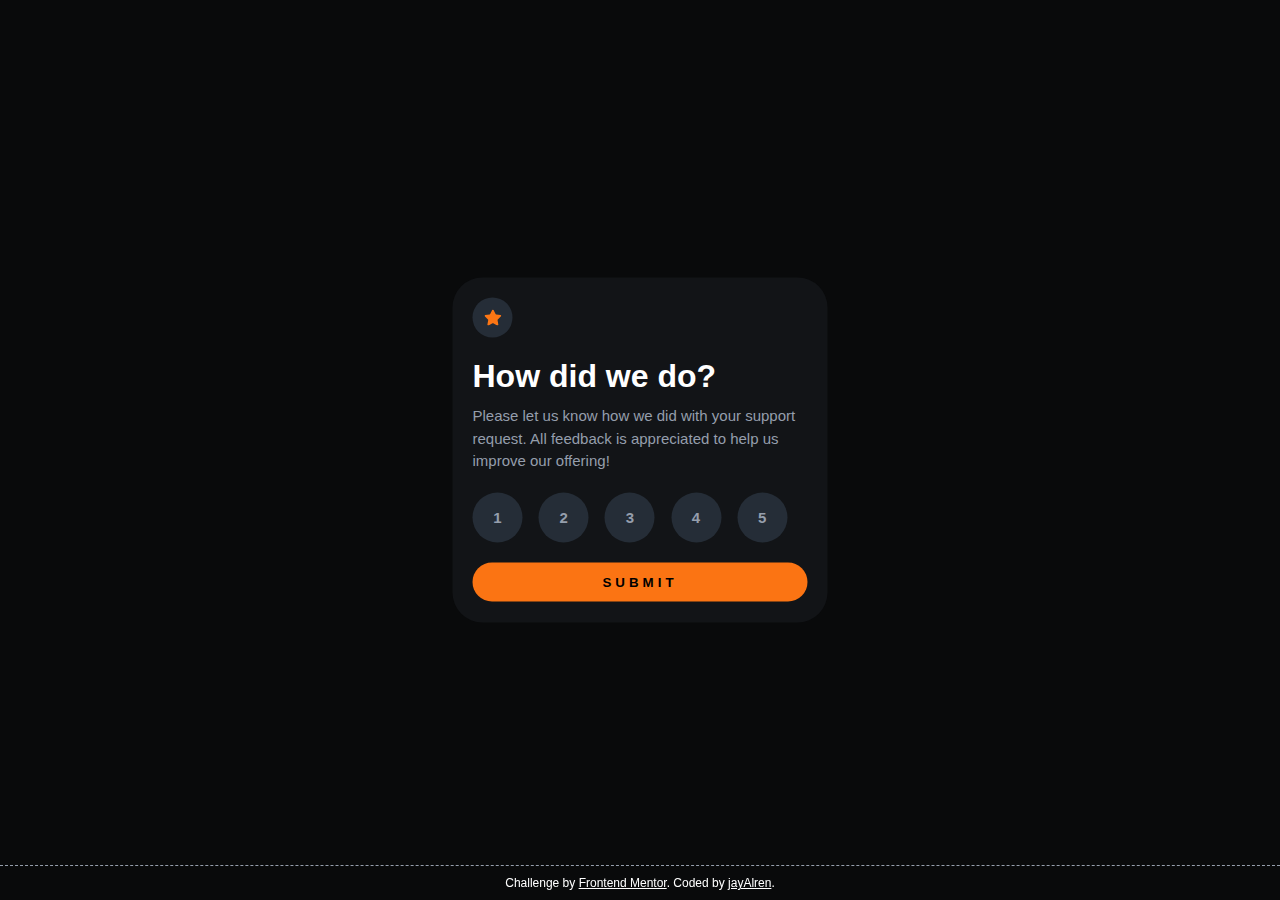
<file: index.html>
<!DOCTYPE html>
<html lang="en">
<head>
  <meta charset="UTF-8">
  <meta name="viewport" content="width=device-width, initial-scale=1.0"> <!-- displays site properly based on user's device -->

  <link rel="icon" type="image/png" sizes="32x32" href="./images/favicon-32x32.png">
  <link rel="stylesheet" type="text/css" href="./styles.css">
  <script src="./main.js" type="text/javascript"></script>
  <title>Frontend Mentor | Interactive rating component</title>

</head>
<body>
  <div class="container">
    <div class="content">
      <!-- Rating state start -->
      <div class="star"><svg width="17" height="16" xmlns="http://www.w3.org/2000/svg"><path d="m9.067.43 1.99 4.031c.112.228.33.386.58.422l4.45.647a.772.772 0 0 1 .427 1.316l-3.22 3.138a.773.773 0 0 0-.222.683l.76 4.431a.772.772 0 0 1-1.12.813l-3.98-2.092a.773.773 0 0 0-.718 0l-3.98 2.092a.772.772 0 0 1-1.119-.813l.76-4.431a.77.77 0 0 0-.222-.683L.233 6.846A.772.772 0 0 1 .661 5.53l4.449-.647a.772.772 0 0 0 .58-.422L7.68.43a.774.774 0 0 1 1.387 0Z" fill="#FC7614"/></svg></div>
      <div class="header">How did we do?</div>
      <div class="feedback-description">
        Please let us know how we did with your support request. All feedback is appreciated 
        to help us improve our offering!
      </div >
      <form method="GET" id="myForm" onsubmit="selectedScores()" action="./thankyouPanel.html">
        <div class="toggle-buttons">
          <input type="radio" id="button-1" name="toggle-group" value="1" class="toggle-input">
          <label for="button-1" class="toggle-label">1</label>

          <input type="radio" id="button-2" name="toggle-group" value="2" class="toggle-input">
          <label for="button-2" class="toggle-label">2</label>

          <input type="radio" id="button-3" name="toggle-group" value="3" class="toggle-input">
          <label for="button-3" class="toggle-label">3</label>

          <input type="radio" id="button-4" name="toggle-group" value="4" class="toggle-input">
          <label for="button-4" class="toggle-label">4</label>

          <input type="radio" id="button-5" name="toggle-group" value="5" class="toggle-input">
          <label for="button-5" class="toggle-label">5</label>
        </div>
        <input type="submit" name="submit" class="submit">
      </form>
      <!-- Rating state end -->
    </div>
    <p id="score"></p>
  </div>
  <footer >
    Challenge by <a href="https://www.frontendmentor.io?ref=challenge" target="_blank">Frontend Mentor</a>. 
    Coded by <a href="https://www.frontendmentor.io/profile/jayAlren" target="_blank">jayAlren</a>.
  </footer>
</body>
</html>
</file>
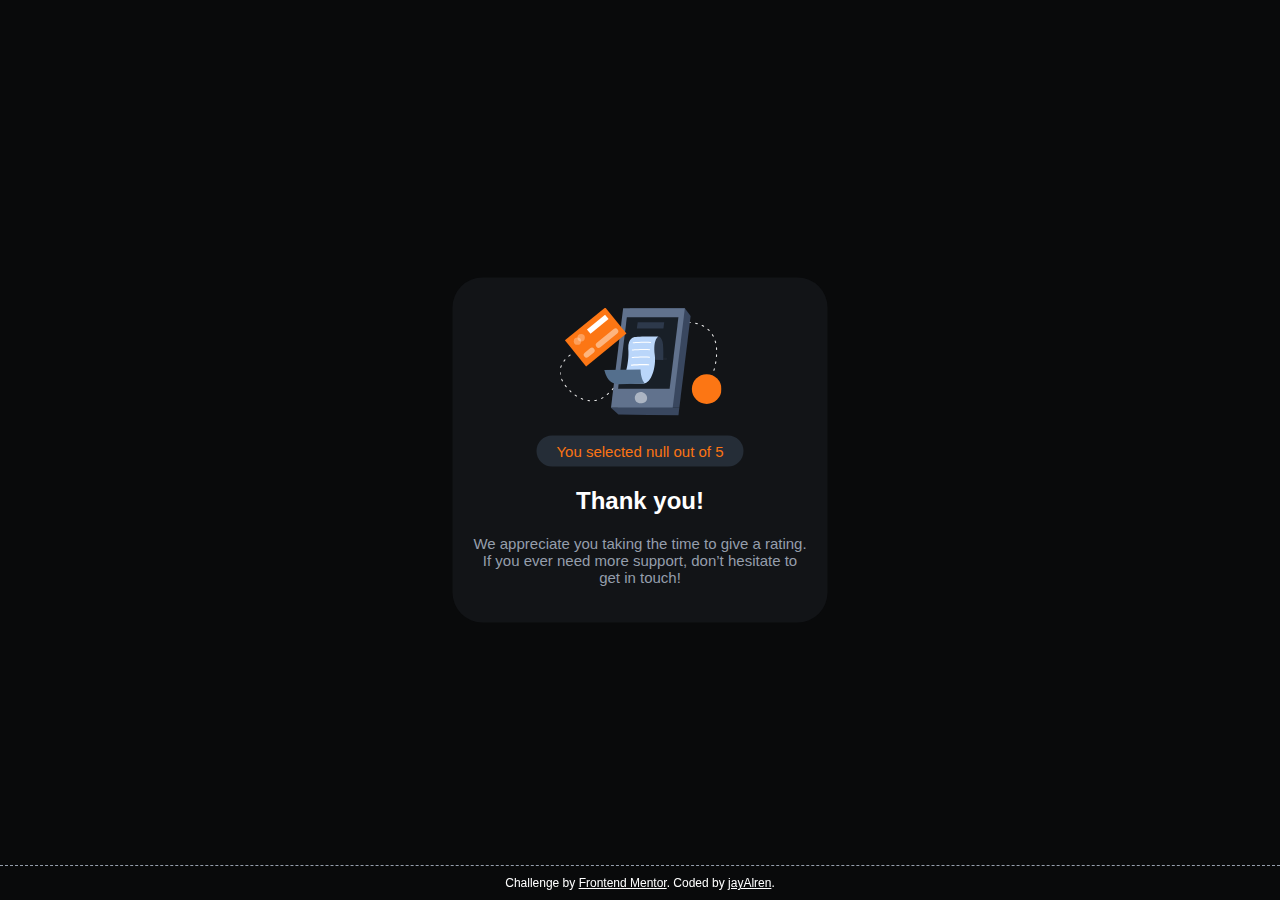
<file: thankyouPanel.html>
<!DOCTYPE html>
<html lang="en">
<head>
  <meta charset="UTF-8">
  <meta name="viewport" content="width=device-width, initial-scale=1.0"> <!-- displays site properly based on user's device -->

  <link rel="icon" type="image/png" sizes="32x32" href="./images/favicon-32x32.png">
  <link rel="stylesheet" type="text/css" href="./styles.css">
  <script src="./main.js" type="text/javascript"></script>
  <title>Frontend Mentor | Interactive rating component</title>
  <script
  src="https://browser.sentry-cdn.com/7.32.1/bundle.tracing.min.js"
  integrity="sha384-1m5bAMwv/zjt7/X+6336jTCnQ6BtD35GAjMi8eYlepTrmkE91G72pgEOeSQs/GAc"
  crossorigin="anonymous"
  ></script>
  <script type="text/javascript">
    var display = document.getElementById('displayScore');
    const inputValue = localStorage.getItem("inputValue");
  </script>

</head>
<body>
	<div class="container">
    <div class="content content-ThankYou-Panel">
      <!-- Thank you state start -->
      <img src="./images/illustration-thank-you.svg" class="illustration-thank-you">
      <div class="selectedGrade">You selected <script>document.write(inputValue)</script> out of 5</div>

      <div class="thankYou-Header">Thank you!</div>

      <div class="thankYou-Foreword">
        We appreciate you taking the time to give a rating. If you ever need more support, 
        don’t hesitate to get in touch!
      </div>
      <!-- Thank you state end -->
    </div>
  </div>
</div>
</div>
<footer >
  Challenge by <a href="https://www.frontendmentor.io?ref=challenge" target="_blank">Frontend Mentor</a>. 
  Coded by <a href="https://www.frontendmentor.io/profile/jayAlren" target="_blank">jayAlren</a>.
</footer>
</body>

</html>
</file>
<file: styles.css>
@import url('https://fonts.google.com/specimen/Overpass');

/* color palettes
- White: hsl(0, 0%, 100%)
- Light Grey: hsl(217, 12%, 63%)
- Medium Grey: hsl(216, 12%, 54%)
- Dark Blue: hsl(213, 19%, 18%)
- Very Dark Blue: hsl(216, 12%, 8%)
*/
* {
	
}

body {
	font-size: 15px;
	font-family: 'Overpass', sans-serif;
	font-weight: 400;
	color: hsl(0, 0%, 100%);
	background-color: hsl(216, 12%, 4%); /* Dark */
}
.container {
	height: 345px;
	width: 375px;
	background-color: hsl(216, 12%, 8%); /* Very Dark Blue */
	border: none;
	border-radius: 30px;
	position: absolute;
    top: 50%;
    left: 50%;
    transform: translate(-50%, -50%); 
}
.content {
	margin: 20px; /* margin(all sides) of 20 */
}
.content-ThankYou-Panel {
	display: grid;
  place-items: center;
  text-align: center;
}
.illustration-thank-you {
	margin: 10px 0 20px 0;
}
.selectedGrade {
	background-color: hsl(213, 19%, 18%); /* Dark Blue */
	color: hsl(25, 97%, 53%); /* Orange */
	display: block;
	padding: 7px 20px;
	margin: 0 0 20px 0;
	border: none;
	border-radius: 50px;
}
.thankYou-Header {
	font-size: 24px; 
	font-weight: 600; 
	margin: 0 0 20px 0;
}
.thankYou-Foreword {
	color: hsl(217, 12%, 63%); /* Light grey */

}
.star {
	background-color: hsl(213, 19%, 18%); /* Dark Blue */
	height: 40px;
	width: 40px;
	display: grid;
	place-items: center;
	border: none;
	border-radius: 50%;
	margin: 0 0 20px 0; /* margin(bottom) of 20, 40 */
}
.header {
	font-size: 32px;
	font-weight: 700;
	margin: 0 0 10px 0; /* margin(bottom) of 10, 50 */
}
.feedback-description {
	color: hsl(217, 12%, 63%); /* Light grey */
	line-height: 1.5;
	margin: 0 0 20px 0; /* margin(bottom) of 20, 70 */
}
.likert {
	width: 100%;
	margin: 0 0 20px 0; /* margin(bottom) of 20, 90 */
	display: none;
}
.points {
	display: inline-grid;
	place-items: center;
	height: 50px;
	width: 50px;
	font-weight: 600;
	background-color: hsl(213, 19%, 18%);
	margin: 0 12px 0 0;
	border: none;
	border-radius: 50%;
	color: hsl(217, 12%, 63%); /* Light grey */
	cursor: pointer;
}
.points:hover {
	background-color: hsl(217, 12%, 63%); /* Light grey */;
	color: hsl(0, 0%, 100%); /* White */
}
.toggle-buttons {
	margin: 0 0 20px 0;
}
/* Hide the radio buttons */
.toggle-input {
  display: none;
}

/* Style the labels */
.toggle-label {
  display: inline-grid;
  place-items: center;
  height: 50px;
  width: 50px;
  font-weight: 600;
  background-color: hsl(213, 19%, 18%);
  border: none;
  border-radius: 50%;
  margin: 0 12px 0 0;
  color: hsl(217, 12%, 63%); /* Light grey */
  cursor: pointer;
}

.toggle-label:hover {
	background-color: hsl(217, 12%, 63%); /* Light grey */;
	color: hsl(0, 0%, 100%); /* White */
}

/* Style the active button */
.toggle-input:checked + .toggle-label {
  background-color: hsl(25, 97%, 53%); /* Orange */
  color: white;
}

.submit {
	display: inline-block;
	width: 100%;
	padding: 12px 0;
	font-weight: 600;
	background-color: hsl(25, 97%, 53%); /* Orange */
	border: none;
	border-radius: 50px;
	text-align: center;
	text-transform: uppercase;
	letter-spacing: 4px;
	cursor: pointer;
}
.submit:hover {
	background-color: hsl(0, 0%, 100%);
	color: hsl(25, 97%, 53%); /* Orange */
}

footer {
	font-size: 12px; 
	text-align: center;
	position: fixed;
	bottom: 0;
	left: 0;
	width: 100%;
	padding: 10px 0;
	border-top: 1px dashed hsl(217, 12%, 63%);

}
footer a {
	color: hsl(0, 0%, 100%);
}

@media screen and (max-width: 600px) {
	.container {
		height: 60%;
		width: 70%;
	}
	.content {
		margin: 30px; /* margin(all sides) of 30 */
	}
	.star {
		margin: 0 0 25px 0; /* margin(bottom only) of 55 */
	}
	.header {
		margin: 0 0 15px 0; /* margin(bottom only) of 70 */
	}
	.feedback-description {
		margin: 0 0 25px 0; /* margin(bottom only) of 95 */
	}
	.likert {
		margin: 0 0 25px 0; /* margin(bottom only) of 120 */
	}
	.toggle-label {
		margin: 0 10px 0 0; /* margin(right only) of 16 */
	}
	.toggle-buttons {
		margin: 0 0 20px 0;
	}
	.illustration-thank-you {
		margin: 15px 15px;
	}
	.selectedGrade {
		margin: 15px 0 15px 0;
	}
	.thankYou-Header {
		margin: 15px 0 15px 0;
	}
	.thankYou-Foreword {
		margin: 10px 0 0 0;
	}
}
</file>
